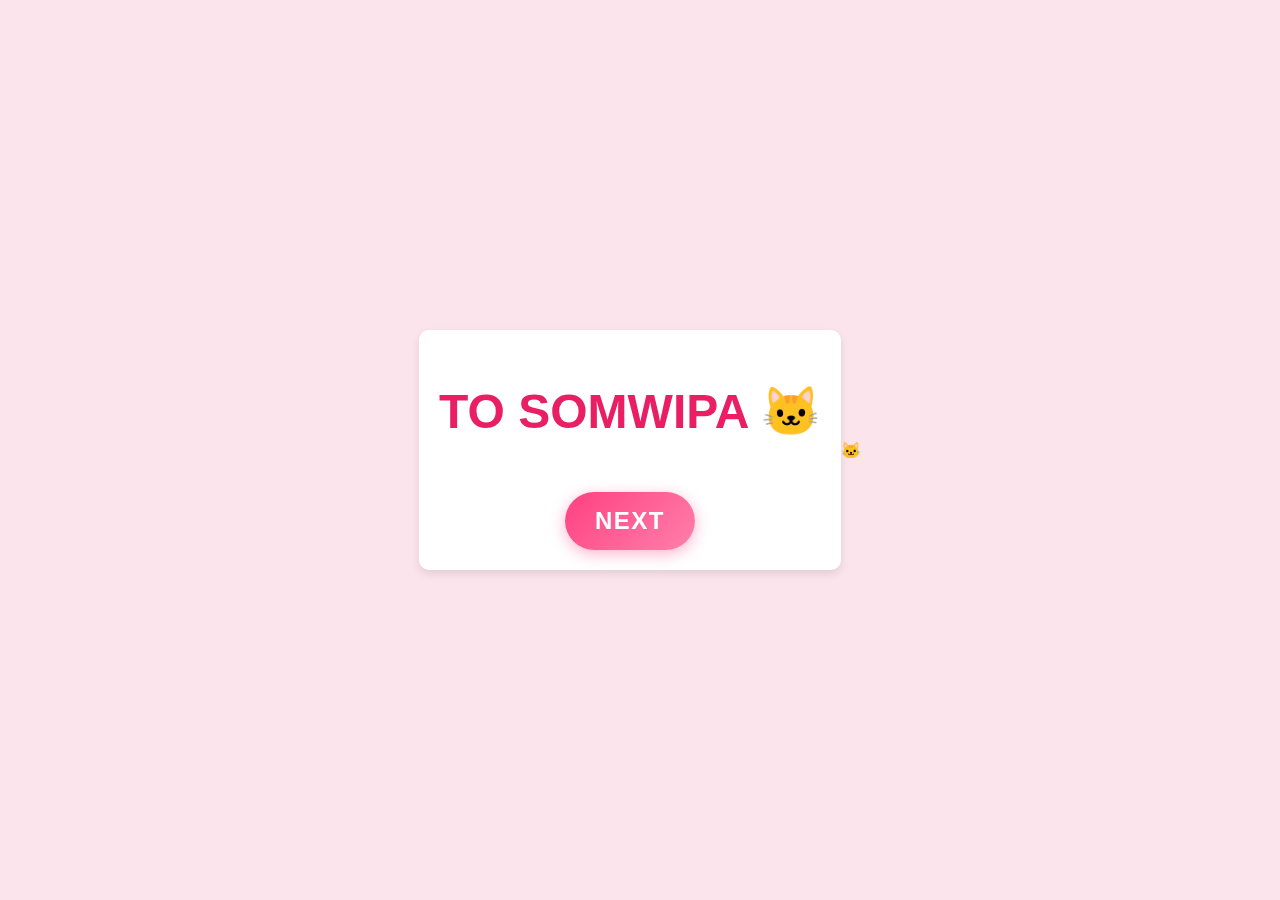
<file: index.html>
<!DOCTYPE html>
<html lang="th">
<head>
    <meta charset="UTF-8">
    <meta name="viewport" content="width=device-width, initial-scale=1.0">
    <title>TO SOMWIPA 🐱 </title>
    <link rel="stylesheet" href="styles.css">
</head>
<body>
    <canvas id="fireworksCanvas"></canvas> <!-- เพิ่ม canvas สำหรับพลุ -->
    <div class="container">
        <h1>TO SOMWIPA 🐱 </h1>
        <!-- ปุ่มไปยังหน้า birthday -->
        <button onclick="goToBirthday()">NEXT</button>
    </div>

    <!-- อิโมจิแมว -->
    <span id="cat" class="cat-emoji">🐱</span>

    <script>
        function goToBirthday() {
            window.location.href = 'birthday.html';  // เปลี่ยนเป็น URL ของหน้า birthday
        }

        // ฟังก์ชั่นสำหรับพลุ
        const canvas = document.getElementById("fireworksCanvas");
        const ctx = canvas.getContext("2d");

        // ตั้งค่าขนาดของ canvas
        canvas.width = window.innerWidth;
        canvas.height = window.innerHeight;

        // ฟังก์ชั่นเพื่อเลือกสีจากรุ้ง
        function getRainbowColor() {
            const colors = [
                "#FF0000", // Red
                "#FF7F00", // Orange
                "#FFFF00", // Yellow
                "#00FF00", // Green
                "#0000FF", // Blue
                "#4B0082", // Indigo
                "#8B00FF"  // Violet
            ];
            return colors[Math.floor(Math.random() * colors.length)]; // เลือกสีสุ่ม
        }

        // ฟังก์ชั่นพลุ
        function createFirework(x, y) {
            let particles = [];
            for (let i = 0; i < 100; i++) {
                particles.push({
                    x: x,
                    y: y,
                    speed: Math.random() * 4 + 2, // ปรับความเร็ว
                    direction: Math.random() * 2 * Math.PI,
                    radius: Math.random() * 3 + 1, // ขนาดอนุภาค
                    color: getRainbowColor() // ใช้สีรุ้ง
                });
            }
            return particles;
        }

        // ฟังก์ชั่นเพื่อเคลื่อนที่ของพลุ
        function animateFireworks(particles) {
            ctx.clearRect(0, 0, canvas.width, canvas.height);

            particles.forEach(p => {
                p.x += p.speed * Math.cos(p.direction);
                p.y += p.speed * Math.sin(p.direction);
                p.radius *= 0.98; // ทำให้อนุภาคค่อยๆ เล็กลง

                // วาดพลุ
                ctx.beginPath();
                ctx.arc(p.x, p.y, p.radius, 0, 2 * Math.PI);
                ctx.fillStyle = p.color;
                ctx.fill();
            });
        }

        // ฟังก์ชั่นสำหรับ animation
        let fireworks = createFirework(canvas.width / 2, canvas.height / 2);

        // ฟังก์ชั่นการสร้างพลุใหม่ทุกๆ ครั้ง
        function update() {
            if (Math.random() < 0.05) { // สร้างพลุใหม่ 5% ของเวลา
                fireworks = createFirework(canvas.width / 2, canvas.height / 2);
            }
            animateFireworks(fireworks);
            requestAnimationFrame(update);
        }

        update(); // เริ่มต้น animation

        // อิโมจิแมววิ่งผ่านหน้าจอ
        const cat = document.getElementById("cat");
        let catX = -100; // เริ่มต้นแมวจากซ้ายสุด

        function moveCat() {
            catX += 2; // เคลื่อนที่ 2px ต่อ frame
            if (catX > window.innerWidth) { // ถ้าผ่านหน้าจอไปแล้ว ให้นำแมวกลับมาเริ่มใหม่
                catX = -100;
            }
            cat.style.left = catX + 'px'; // เคลื่อนที่แมว
            requestAnimationFrame(moveCat); // ทำการเคลื่อนที่ต่อเนื่อง
        }

        moveCat(); // เริ่มต้นการเคลื่อนที่ของแมว
    </script>
</body>
</html>
</file>
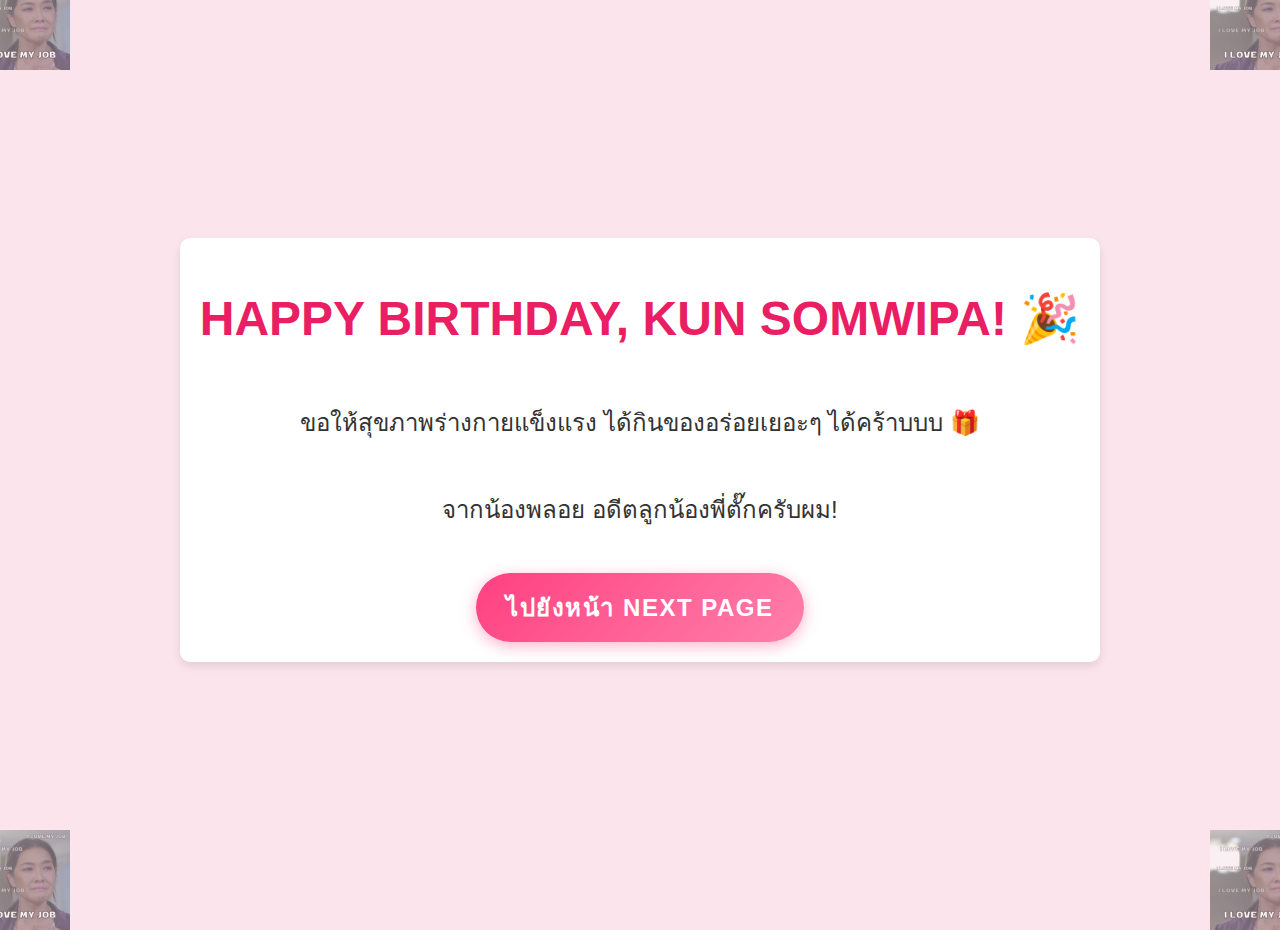
<file: birthday.html>
<!DOCTYPE html>
<html lang="th">
<head>
    <meta charset="UTF-8">
    <meta name="viewport" content="width=device-width, initial-scale=1.0">
    <title>HAPPY BIRTHDAY</title>
    <link rel="stylesheet" href="styles.css">
</head>
<body>
    <div class="container">
        <h1>HAPPY BIRTHDAY, KUN SOMWIPA! 🎉</h1>
        <p>ขอให้สุขภาพร่างกายแข็งแรง ได้กินของอร่อยเยอะๆ ได้คร้าบบบ 🎁</p> 
        <p>จากน้องพลอย อดีตลูกน้องพี่ตั๊กครับผม!</p>

        <!-- ปุ่มไปยังหน้า nextpage -->
        <button onclick="goToNextPage()">ไปยังหน้า Next Page</button>
    </div>

    <!-- รูปภาพที่อยู่ที่ขอบข้อความ -->
    <div class="floating-images">
        <img src="myj1irypvwex.webp" alt="Floating Image" class="floating-image top-left">
        <img src="myj1irypvwex.webp" alt="Floating Image" class="floating-image top-right">
        <img src="myj1irypvwex.webp" alt="Floating Image" class="floating-image bottom-left">
        <img src="myj1irypvwex.webp" alt="Floating Image" class="floating-image bottom-right">
    </div>

    <script>
        function goToNextPage() {
            window.location.href = 'nextpage.html';  // เปลี่ยนเป็น URL ของหน้า nextpage
        }
    </script>
</body>
</html>
</file>
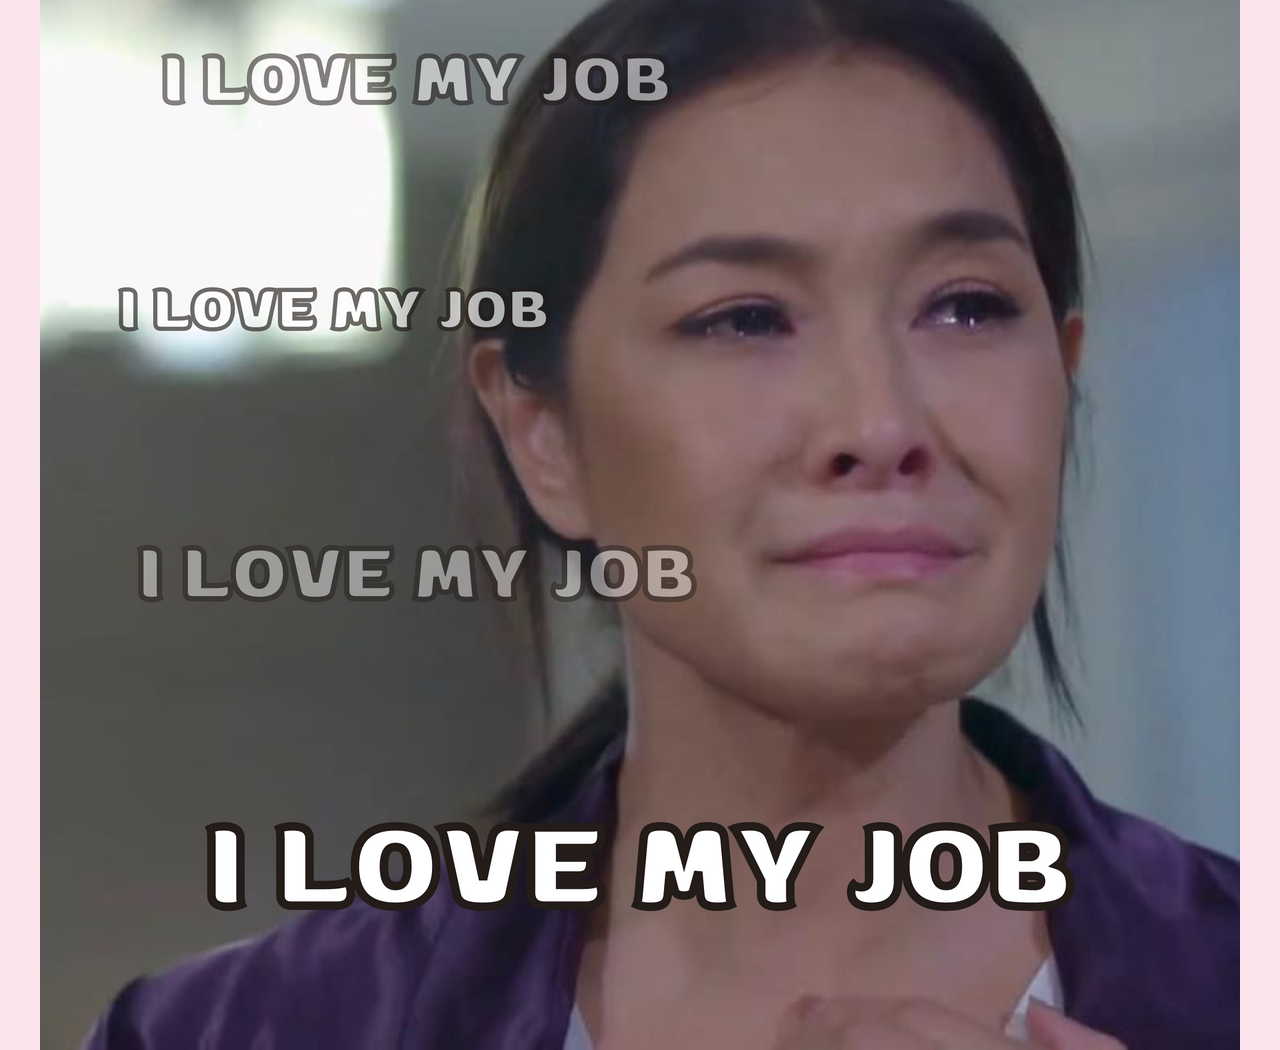
<file: nextpage.html>
<!DOCTYPE html>
<html lang="th">
<head>
    <meta charset="UTF-8">
    <meta name="viewport" content="width=device-width, initial-scale=1.0">
    <title>Next Page</title>
    <link rel="stylesheet" href="styles.css">
</head>
<body>
       
    </div>

    <!-- รูป myj1irypvwex.webp ในหน้าถัดไป -->
    <img src="myj1irypvwex.webp" alt="Next Image" class="next-image">

    <script>
        // สามารถเพิ่มฟังก์ชันเพิ่มเติมได้ถ้าจำเป็น
    </script>

</body>  
</html>
</file>
<file: styles.css>
body {
    font-family: 'Arial', sans-serif;
    background-color: #fce4ec;
    display: flex;
    justify-content: center;
    align-items: center;
    height: 100vh;
    margin: 0;
    overflow: hidden;
    position: relative;
}

.container {
    text-align: center;
    background-color: #ffffff;
    padding: 20px;
    border-radius: 10px;
    box-shadow: 0 4px 8px rgba(0, 0, 0, 0.1);
    z-index: 2; /* ข้อความอยู่ข้างหน้า */
    position: relative;
    display: flex;
    flex-direction: column;
    justify-content: center;
    align-items: center;
}

h1 {
    color: #e91e63;
    font-size: 3em;
}

p {
    color: #333;
    font-size: 1.5em;
}

button {
    background: linear-gradient(135deg, #ff4081, #ff80ab);
    color: white;
    font-size: 1.5em;
    font-weight: bold;
    padding: 15px 30px;
    border: none;
    border-radius: 50px;
    cursor: pointer;
    overflow: hidden;
    transition: all 0.3s ease;
    box-shadow: 0 4px 15px rgba(255, 64, 129, 0.4);
    text-transform: uppercase;
    letter-spacing: 1.5px;
    margin-top: 20px;
}

/* การจัดตำแหน่งสำหรับรูปภาพที่อยู่ใน 4 มุมของข้อความ */
.floating-images {
    position: absolute;
    width: 100%;
    height: 100%;
    pointer-events: none;
}

.floating-image {
    position: absolute;
    width: 100px;
    height: auto;
    opacity: 0.6;
    pointer-events: none;
    animation: scaleInOut 4s infinite alternate ease-in-out;
    image-rendering: auto; /* ตั้งค่าให้ภาพคมชัด */
}

/* การจัดรูปภาพให้ติดมุมของข้อความ */
.top-left {
    top: -30px;
    left: -30px;
}

.top-right {
    top: -30px;
    right: -30px;
}

.bottom-left {
    bottom: -30px;
    left: -30px;
}

.bottom-right {
    bottom: -30px;
    right: -30px;
}

/* Animation สำหรับการขยายและหุบรูปภาพ */
@keyframes scaleInOut {
    0% {
        transform: scale(0.5);
    }
    50% {
        transform: scale(1.5);
    }
    100% {
        transform: scale(0.5);
    }
}

#fireworksCanvas {
    position: fixed;
    top: 0;
    left: 0;
    width: 100%;
    height: 100%;
    pointer-events: none;
    z-index: 0;
}
</file>
